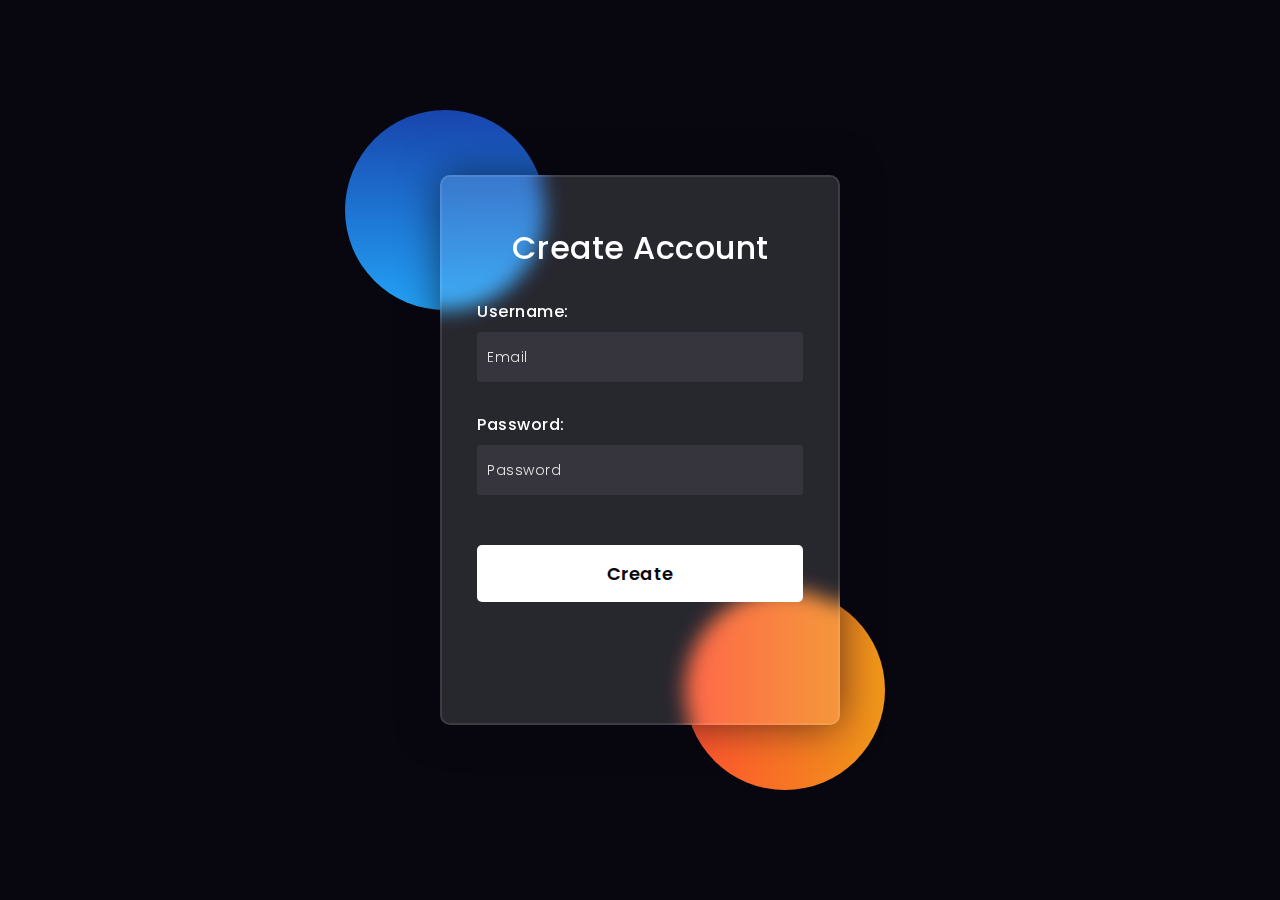
<file: FLASK/CONTROLLER/templates/create_account.html>
<!DOCTYPE html>
<html lang="en">

<head>
  <!-- Design by foolishdeveloper.com -->
  <title>Create Account</title>

  <!-- <link rel="preconnect" href="https://fonts.gstatic.com"> -->
  <link rel="stylesheet" href="https://cdnjs.cloudflare.com/ajax/libs/font-awesome/5.15.4/css/all.min.css">
  <link href="https://fonts.googleapis.com/css2?family=Poppins:wght@300;500;600&display=swap" rel="stylesheet">
  <!--Stylesheet-->
  <link rel="stylesheet" type="text/css" href="../static/style.css">
</head>

<body>
  <div class="background">
    <div class="shape"></div>
    <div class="shape"></div>
  </div>


  <form action="/create_account" method="POST">
    <h3>Create Account</h3>

    <label for="username">Username:</label>
    <input type="email" placeholder="Email" id="e-mail" name="e-mail" required>

    <label for="password">Password:</label>
    <input type="password" placeholder="Password" id="password" name="password" required>

    <button type="submit">Create</button>


  </form>

</body>

</html>
</file>
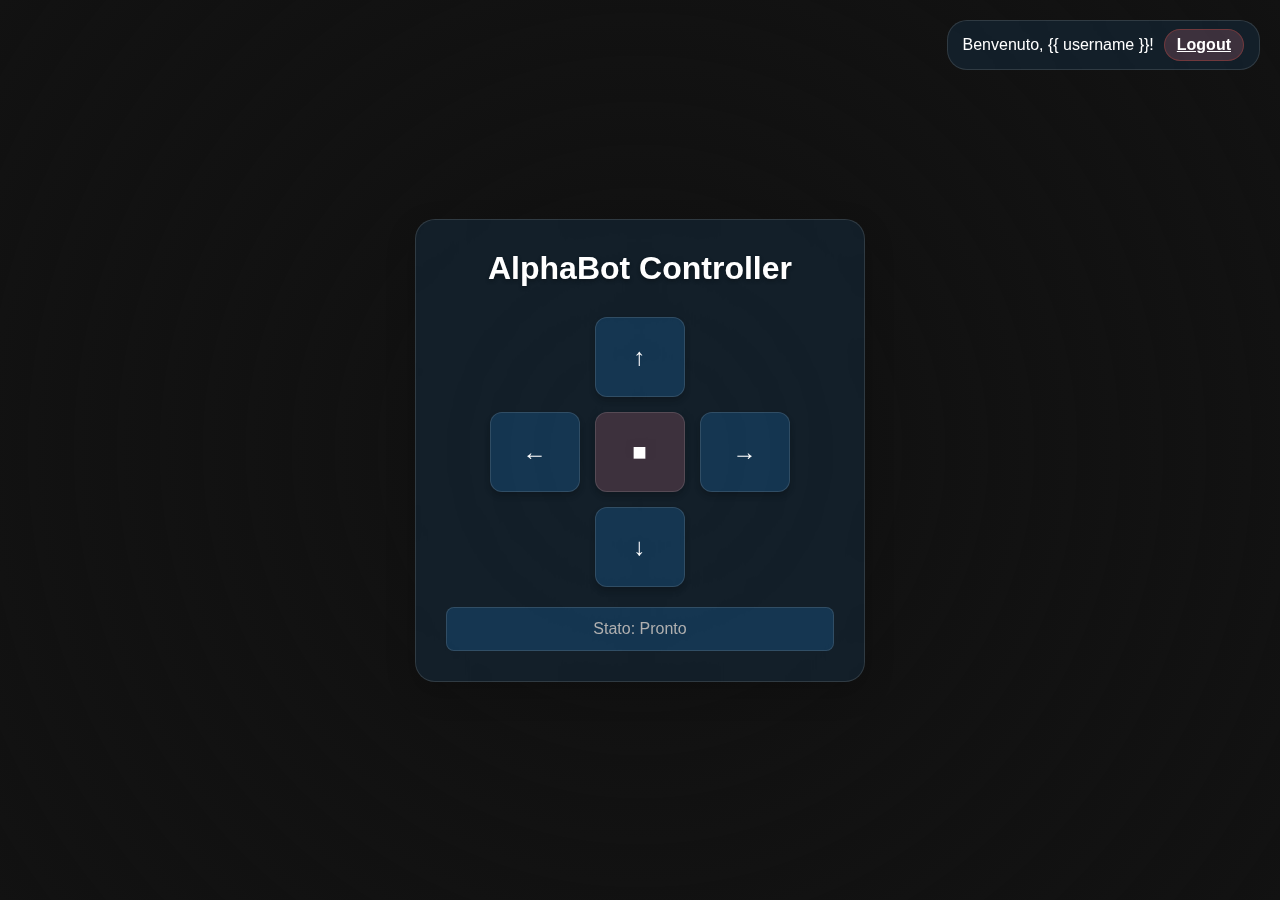
<file: FLASK/CONTROLLER/templates/home.html>
<!DOCTYPE html>
<html lang="it">
<head>
    <meta charset="UTF-8">
    <meta name="viewport" content="width=device-width, initial-scale=1.0">
    <title>AlphaBot Controller</title>
    <style>
        :root {
            --primary-blue: #2196f3;
            --dark-blue: #1565c0;
            --black-bg: #121212;
            --glass-bg: rgba(33, 150, 243, 0.1);
            --glass-border: rgba(255, 255, 255, 0.125);
            --text-primary: #ffffff;
            --text-secondary: #b0b0b0;
        }

        * {
            box-sizing: border-box;
            margin: 0;
            padding: 0;
        }

        body {
            font-family: 'Arial', sans-serif;
            display: flex;
            flex-direction: column;
            align-items: center;
            justify-content: center;
            min-height: 100vh;
            margin: 0;
            background-color: var(--black-bg);
            color: var(--text-primary);
            overflow-x: hidden;
        }

        /* Glassmorphic background effect */
        body::before {
            content: '';
            position: fixed;
            top: -50%;
            left: -50%;
            right: -50%;
            bottom: -50%;
            width: 200%;
            height: 200%;
            background: repeating-radial-gradient(
                circle at center, 
                transparent 0, 
                var(--black-bg) 50%, 
                transparent 100%
            );
            animation: backgroundMove 20s linear infinite;
            z-index: -2;
        }

        @keyframes backgroundMove {
            0% { transform: rotate(0deg); }
            100% { transform: rotate(360deg); }
        }

        .container {
            background: var(--glass-bg);
            border-radius: 20px;
            backdrop-filter: blur(15px);
            border: 1px solid var(--glass-border);
            box-shadow: 0 10px 30px rgba(0, 0, 0, 0.2);
            padding: 30px;
            width: 100%;
            max-width: 450px;
            text-align: center;
        }

        .user-info {
            position: absolute;
            top: 20px;
            right: 20px;
            display: flex;
            align-items: center;
            background: var(--glass-bg);
            backdrop-filter: blur(10px);
            padding: 8px 15px;
            border-radius: 20px;
            border: 1px solid var(--glass-border);
        }

        h1 {
            margin-bottom: 30px;
            color: var(--text-primary);
            font-weight: 700;
            font-size: 2rem;
            text-shadow: 0 2px 4px rgba(0, 0, 0, 0.3);
        }

        .controller {
            display: grid;
            grid-template-columns: repeat(3, 1fr);
            grid-template-rows: repeat(3, 1fr);
            gap: 15px;
            max-width: 300px;
            margin: 0 auto;
        }

        button {
            width: 100%;
            height: 80px;
            font-size: 24px;
            border-radius: 12px;
            border: 1px solid var(--glass-border);
            cursor: pointer;
            background: var(--glass-bg);
            backdrop-filter: blur(10px);
            color: var(--text-primary);
            transition: all 0.3s ease;
            box-shadow: 0 4px 6px rgba(0, 0, 0, 0.2);
            text-transform: uppercase;
            font-weight: 600;
            letter-spacing: 1px;
            position: relative;
            overflow: hidden;
        }

        button::before {
            content: '';
            position: absolute;
            top: 0;
            left: 0;
            width: 100%;
            height: 100%;
            background: linear-gradient(45deg, transparent, var(--primary-blue), transparent);
            opacity: 0;
            transition: opacity 0.3s ease;
        }

        button:hover::before {
            opacity: 0.2;
        }

        button:hover {
            transform: scale(1.05);
            box-shadow: 0 6px 8px rgba(0, 0, 0, 0.3);
        }

        button:active {
            transform: scale(0.95);
            box-shadow: 0 2px 4px rgba(0, 0, 0, 0.2);
        }

        #stop {
            background-color: rgba(231, 76, 60, 0.2);
            grid-column: 2;
            grid-row: 2;
        }

        #stop:hover {
            background-color: rgba(231, 76, 60, 0.3);
        }

        #up { grid-column: 2; grid-row: 1; }
        #left { grid-column: 1; grid-row: 2; }
        #right { grid-column: 3; grid-row: 2; }
        #down { grid-column: 2; grid-row: 3; }

        .status {
            margin-top: 20px;
            padding: 12px;
            background: var(--glass-bg);
            backdrop-filter: blur(10px);
            border-radius: 8px;
            border: 1px solid var(--glass-border);
            font-weight: 500;
            color: var(--text-secondary);
        }

        .logout-btn {
            margin-left: 10px;
            padding: 6px 12px;
            background: rgba(231, 76, 60, 0.2);
            color: var(--text-primary);
            border: 1px solid rgba(231, 76, 60, 0.3);
            border-radius: 20px;
            cursor: pointer;
            font-weight: 600;
            transition: all 0.3s ease;
            backdrop-filter: blur(10px);
        }

        .logout-btn:hover {
            background: rgba(231, 76, 60, 0.3);
            transform: scale(1.05);
        }

        @media (max-width: 480px) {
            .container {
                width: 95%;
                padding: 20px;
            }

            .user-info {
                position: relative;
                top: 0;
                right: 0;
                margin-bottom: 15px;
            }

            .controller {
                gap: 10px;
            }

            button {
                height: 70px;
                font-size: 20px;
            }
        }
    </style>
</head>
<body>
    <div class="user-info">
        <span>Benvenuto, {{ username }}!</span>
        <a href="/logout" class="logout-btn">Logout</a>
    </div>
    
    <div class="container">
        <h1>AlphaBot Controller</h1>
        <div class="controller">
            <button id="up">↑</button>
            <button id="left">←</button>
            <button id="stop">■</button>
            <button id="right">→</button>
            <button id="down">↓</button>
        </div>
        <div class="status" id="status">Stato: Pronto</div>
    </div>

    <script>
        const upButton = document.getElementById('up');
        const leftButton = document.getElementById('left');
        const stopButton = document.getElementById('stop');
        const rightButton = document.getElementById('right');
        const downButton = document.getElementById('down');
        const statusElement = document.getElementById('status');

        // Funzione per inviare i comandi
        function sendCommand(command) {
            statusElement.textContent = `Stato: Comando in invio - ${command}`;
            
            fetch('/comando', {
                method: 'POST',
                headers: {
                    'Content-Type': 'application/json',
                },
                body: JSON.stringify({ action: command }),
            })
            .then(response => {
                if (response.status === 401) {
                    window.location.href = '/login';
                    throw new Error('Sessione scaduta. Effettua nuovamente il login.');
                }
                return response.json();
            })
            .then(data => {
                statusElement.textContent = `Stato: ${data.status}`;
            })
            .catch(error => {
                statusElement.textContent = `Stato: Errore - ${error.message}`;
            });
        }

        // Aggiunta degli event listener per mouse e touch
        function setupButton(button, command) {
            // Per mouse
            button.addEventListener('mousedown', () => sendCommand(command));
            button.addEventListener('mouseup', () => sendCommand('stop'));
            button.addEventListener('mouseleave', () => sendCommand('stop'));
            
            // Per touch
            button.addEventListener('touchstart', (e) => {
                e.preventDefault();
                sendCommand(command);
            });
            button.addEventListener('touchend', (e) => {
                e.preventDefault();
                sendCommand('stop');
            });
        }

        // Configura i pulsanti direzionali
        setupButton(upButton, 'avanti');
        setupButton(leftButton, 'sinistra');
        setupButton(rightButton, 'destra');
        setupButton(downButton, 'indietro');

        stopButton.addEventListener('click', () => sendCommand('stop'));
    </script>
</body>
</html>
</file>
<file: FLASK/CONTROLLER/static/style.css>
*,
*:before,
*:after {
  padding: 0;
  margin: 0;
  box-sizing: border-box;
}

body {
  background-color: #080710;
}

.background {
  width: 430px;
  height: 520px;
  position: absolute;
  transform: translate(-50%, -50%);
  left: 50%;
  top: 50%;
}

.background .shape {
  height: 200px;
  width: 200px;
  position: absolute;
  border-radius: 50%;
}

.shape:first-child {
  background: linear-gradient(#1845ad,
      #23a2f6);
  left: -80px;
  top: -80px;
}

.shape:last-child {
  background: linear-gradient(to right,
      #ff512f,
      #f09819);
  right: -30px;
  bottom: -80px;
}

form {
  height: 550px;
  width: 400px;
  background-color: rgba(255, 255, 255, 0.13);
  position: absolute;
  transform: translate(-50%, -50%);
  top: 50%;
  left: 50%;
  border-radius: 10px;
  backdrop-filter: blur(10px);
  border: 2px solid rgba(255, 255, 255, 0.1);
  box-shadow: 0 0 40px rgba(8, 7, 16, 0.6);
  padding: 50px 35px;
}

form * {
  font-family: 'Poppins', sans-serif;
  color: #ffffff;
  letter-spacing: 0.5px;
  outline: none;
  border: none;
}

form h3 {
  font-size: 32px;
  font-weight: 500;
  line-height: 42px;
  text-align: center;
}

label {
  display: block;
  margin-top: 30px;
  font-size: 16px;
  font-weight: 500;
}

input {
  display: block;
  height: 50px;
  width: 100%;
  background-color: rgba(255, 255, 255, 0.07);
  border-radius: 3px;
  padding: 0 10px;
  margin-top: 8px;
  font-size: 14px;
  font-weight: 300;
}

::placeholder {
  color: #e5e5e5;
}

button {
  margin-top: 50px;
  width: 100%;
  background-color: #ffffff;
  color: #080710;
  padding: 15px 0;
  font-size: 18px;
  font-weight: 600;
  border-radius: 5px;
  cursor: pointer;
}

.social {
  margin-top: 30px;
  display: flex;
}

.social div {
  background: red;
  width: 150px;
  border-radius: 3px;
  padding: 5px 10px 10px 5px;
  background-color: rgba(255, 255, 255, 0.27);
  color: #eaf0fb;
  text-align: center;
}

.social div:hover {
  background-color: rgba(255, 255, 255, 0.47);
}

.social .fb {
  margin-left: 25px;
}

.social i {
  margin-right: 4px;
}

.create-account {
  position: absolute;
  /* Posizionamento rispetto alla finestra */
  bottom: 10px;
  /* Distanza dal bordo inferiore */
  left: 50%;
  /* Centra rispetto alla finestra */
  transform: translateX(-50%);
  /* Corregge il centro */
  width: 400px;
  /* Stessa larghezza del form */
  background-color: #ffffff;
  /* Colore di sfondo */
  color: #080710;
  /* Colore del testo */
  font-size: 16px;
  /* Dimensione del testo */
  padding: 15px 0;
  /* Altezza del pulsante */
  border-radius: 5px;
  /* Angoli arrotondati */
  border: none;
  /* Rimuove il bordo */
  cursor: pointer;
  /* Cambia il puntatore */
}

.create-account:hover {
  background-color: rgba(255, 255, 255, 0.8);
  /* Cambia colore al passaggio */
}

.error {
  color: red;
  background-color: #fdecea;
  border: 1px solid red;
  padding: 10px;
  margin-bottom: 10px;
  border-radius: 5px;
}

.success {
  color: green;
  background-color: #eaffea;
  border: 1px solid green;
  padding: 10px;
  margin-bottom: 10px;
  border-radius: 5px;
}
</file>
